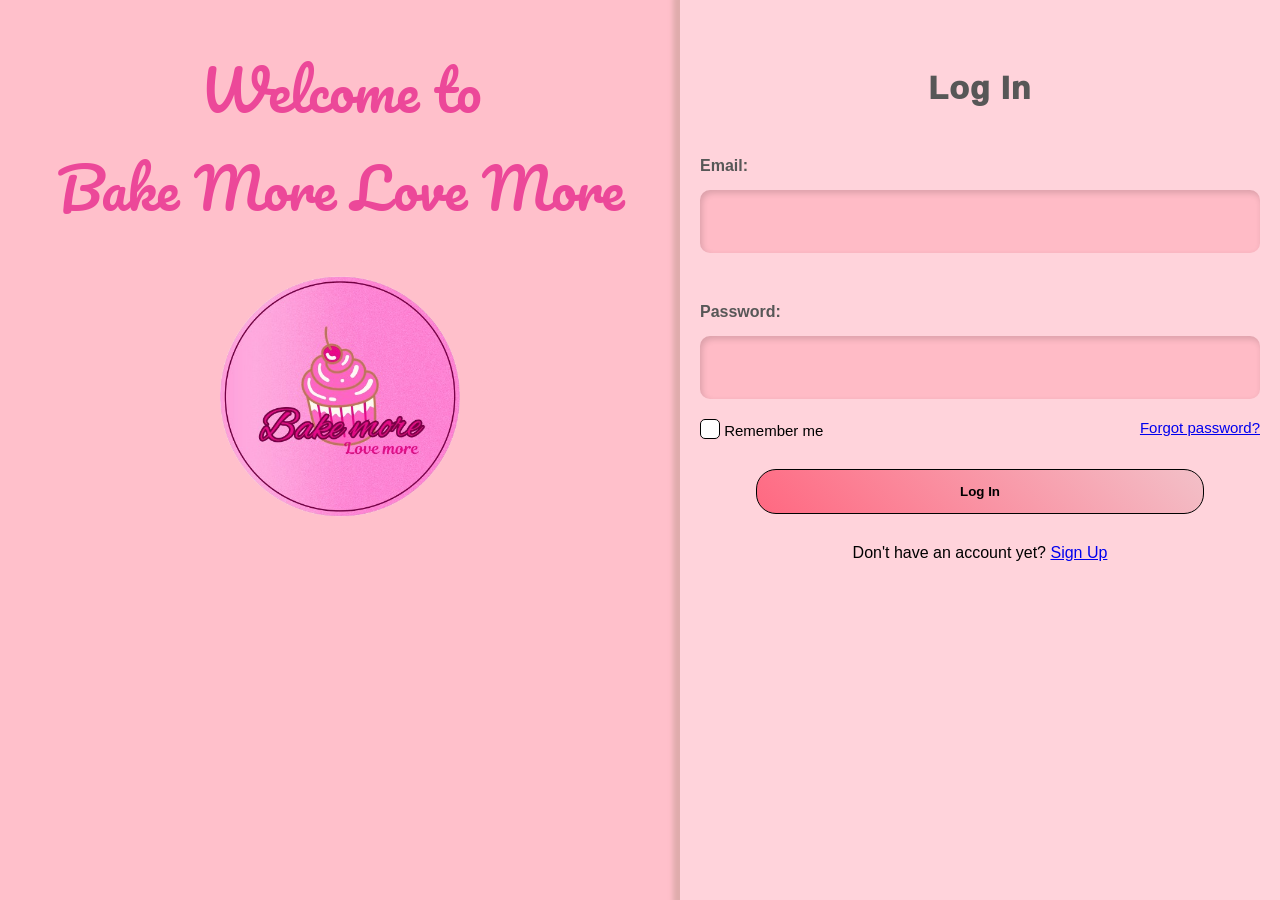
<file: BMLM-project/index.html>
<!DOCTYPE html>
<html lang="en">
<head>
    <meta charset="UTF-8">
    <meta name="viewport" content="width=device-width, initial-scale=1.0">
    <meta name="description" content="Bake More Love More website">
    <title>BMLM</title>
    <link rel="stylesheet" href="style.css">    
    <link rel="preconnect" href="https://fonts.googleapis.com">
    <link rel="preconnect" href="https://fonts.gstatic.com" crossorigin>
    <link href="https://fonts.googleapis.com/css2?family=Pacifico&display=swap" rel="stylesheet">
</head>
<body>
    <!-- Log in form -->
     <div class="header">
        <p class="welcome"><span class="hide">Welcome to </span>Bake More Love More</p>
        <img class="logo" src="BM_LM.png" alt="logo">
    </div>
    <div class=container>
        <h1>Log In</h1>
        <form>
            <label for="email">Email: </label>
            <input type="email" id="email" name="email" placeholder="Enter your Email" required />
            <label for="password">Password: </label>
            <input type="password" id="password" name="password" placeholder="Enter your Passwords" required />
            <div class="inline">
                <label for="check">
                    <input type="checkbox" id="check" name="remember-me" class="customize" /> Remember me
                </label>
                <p><a href="#">Forgot password?</a></p>
            </div>
            <button type="submit">Log In</button>
            <p class="sign-up">Don't have an account yet? <a href="#">Sign Up</a></p>
        </form>
    </div>
</body>
</html>
</file>
<file: BMLM-project/style.css>
/* ===============
    Mobile design 
    ============= */
* {
    margin: 0;
    font-family:'Lucida Sans', 'Lucida Sans Regular', 'Lucida Grande', 'Lucida Sans Unicode', Geneva, Verdana, sans-serif;
}   

.welcome {
    text-align: center;
    font-size: 17px;
    font-family: 'Pacifico', cursive;
    color: #ec4899;
}

.hide {
    display: none;
}

body {
    min-height: 100vh; 
    min-height: 100dvh;
    display: flex;
    flex-direction: column;
    justify-content: flex-start;
    background-color: pink;
}

.logo {
    display: block;
    width: 120px;
    margin: 50px auto 10px auto;
}

.container {
    border-radius: 20px 20px 0 0;
    border-top: 1px solid rgb(77, 75, 75);
    box-sizing: border-box;
    background-color: rgb(255, 255, 255, 0.3);
    padding: 20px;
    margin-top: 50px;
    max-width: 450px;
}

h1 {
    text-align: center;
    color: rgb(39, 39, 39);
    font-weight: 1000;
    letter-spacing: 1.2px;
}

label:not([for="check"]) {
    display: none
}

input:not([type="checkbox"]) {
    display: block;
    margin-top: 35px;
    margin-bottom: 20px;
    margin-left: auto;
    margin-right: auto;
    box-sizing: border-box;
    padding: 10px;
    width: 100%;
    height: 5.5vh;
    background-color: rgba(255, 130, 150, 0.3);
    outline: none;
    box-shadow: inset 2px 3px 6px rgba(0, 0, 0, 0.15);
    border: none;
    border-radius: 10px;
}

.inline {
    display: flex;
    justify-content: space-between;
    margin: 20px 0;
    font-size: 15px;
}

.customize {
    appearance: none;
    width: 20px;
    height: 20px;
    border: 1px solid black;
    border-radius: 5px;
    background-color: white;
    vertical-align: bottom; 
    cursor: pointer;
}

.customize::before {
    content: "✓";
    font-weight: bold;
    display: block;
    border-radius: 3px;
    width: 15px;
    height: 15px;
    transform: translate(4px, 2px) scale(0);
}

.customize:checked::before {
    background-color: rgb(23, 189, 23);
    color: white;
    transform: translate(1.5px, 1.5px) scale(1.3);
    text-align:center
}

button {
    display: block;
    width: 80%;
    height: 5vh;
    margin: 30px auto;
    font-weight: bold;
    border: 1px solid black;
    border-radius: 20px;
    cursor: pointer;
    background: linear-gradient(45deg, rgb(255, 104, 129), rgb(243, 192, 200))
}

.sign-up {
    text-align: center;
    margin-top: 180px;
}   

/* =========
    Desktop
    ======= */

@media (min-width: 1180px) {
    body {
        display: flex;
        flex-direction: row;
        justify-content: space-between;
    }

    .header {
        margin: 40px auto;
    }

    .welcome {
        font-size: 3.5em;
    }

    .hide {
        display: block;
        font-family: 'Pacifico', cursive;
    }

    .logo {
        margin-top: 0;
        width: 300px;
    }
    
    h1 {
        color: rgb(87, 87, 87);
        margin-top: 50px;
    }

    .container {
        min-width: 500px;
        max-width: 1000px;
        width: 600px;
        margin: 0;
        border-radius: 0;
        border-top: none;
        box-shadow: -2px 0 5px 5px  rgb(223, 172, 172)
    }

    label:not([for="check"]) {
        display: block;
        margin-top: 50px;
        margin-bottom: -20px;
        font-weight: bold;
        color: rgb(87, 87, 87);
    }

    input:not([type="checkbox"]) {
        display: block;
        height: 7vh;
    }

    input::placeholder {
        color: transparent;   
    }

    .sign-up {
        margin: 0;
    }
}

/* ======
    Ipad
    ==== */
@media (min-width: 768px) and (max-width: 1024px) {
    .container {
        margin: 50px auto;
        width: 100%;
        border-radius: 20px;
        border: none;
    }

    input:not([type="checkbox"]) {
        display: block;
        height: 4vh;
        margin-top: 50px;
    }

    button {
        height: 3vh;
    }
}

/* ==============
    Small device 
    ============ */
@media (min-width: 475px) and (max-width: 768px) {
    .container {
        width: 100%;
        margin: 40px auto;
    }
}
</file>
